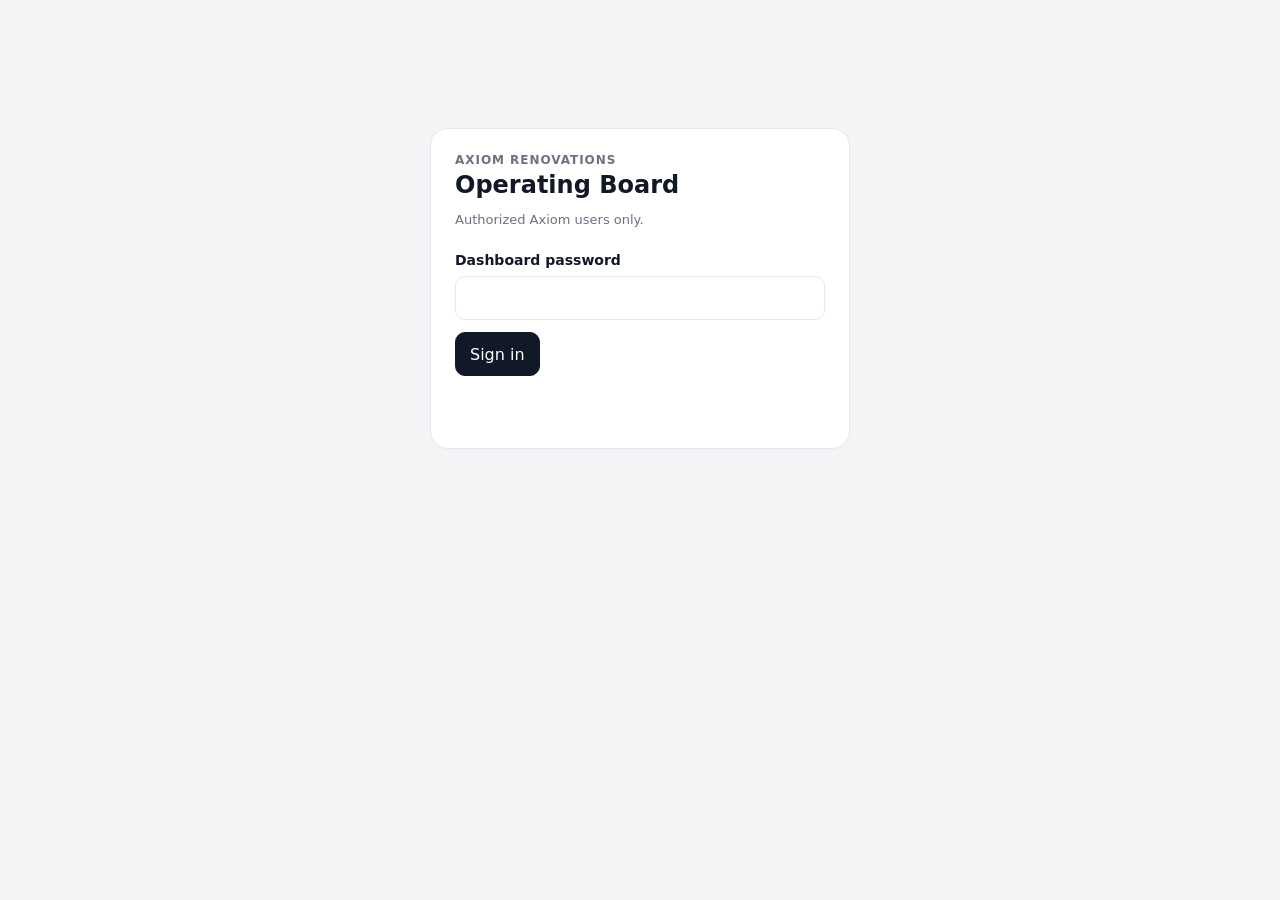
<file: ops-dashboard/login.html>
<!doctype html><html lang="en"><head><meta charset="utf-8"><meta name="viewport" content="width=device-width,initial-scale=1"><meta name="theme-color" content="#111827"><title>Axiom Board Login</title><link rel="stylesheet" href="styles.css"></head><body><main class="shell"><section class="login-panel"><p class="eyebrow">Axiom Renovations</p><h1>Operating Board</h1><p class="status">Authorized Axiom users only.</p><form id="loginForm"><label class="login-label">Dashboard password<input id="password" type="password" autocomplete="current-password" required></label><button class="button primary" type="submit">Sign in</button><p id="loginStatus" class="status" role="status"></p></form></section></main><script>const f=document.getElementById("loginForm"),s=document.getElementById("loginStatus");f.addEventListener("submit",async e=>{e.preventDefault();s.textContent="Signing in…";const r=await fetch("/api/login",{method:"POST",headers:{"content-type":"application/json"},body:JSON.stringify({password:document.getElementById("password").value})});if(r.ok){location.href="./"}else if(r.status===401){s.textContent="Password not accepted. Check the AOB password and try again."}else if(r.status===503){s.textContent="Preview sign-in is temporarily unavailable. The server configuration needs attention."}else{s.textContent="Sign-in service returned an error ("+r.status+"). Please try again."}});</script></body></html>
</file>
<file: ops-dashboard/styles.css>
:root{font-family:Inter,system-ui,-apple-system,BlinkMacSystemFont,"Segoe UI",sans-serif;color:#111827;background:#f3f4f6;--panel:#fff;--muted:#6b7280;--border:#e5e7eb;--accent:#111827;--danger:#fee2e2;--warn:#fef3c7;--ok:#dcfce7}
*{box-sizing:border-box}body{margin:0;background:#f3f4f6}.shell{max-width:980px;margin:0 auto;padding:20px 16px 48px}.topbar{display:flex;justify-content:space-between;gap:16px;align-items:center}.eyebrow{margin:0 0 4px;color:var(--muted);font-size:12px;font-weight:700;text-transform:uppercase;letter-spacing:.08em}.build-version{margin:6px 0 0;color:var(--muted);font-size:11px;font-variant-numeric:tabular-nums}h1,h2{margin:0}h3{margin:24px 0 0;font-size:13px;text-transform:uppercase;letter-spacing:.06em;color:#374151}.summary{display:grid;grid-template-columns:repeat(4,1fr);gap:10px;margin:20px 0}.summary article{background:var(--panel);border:1px solid var(--border);border-radius:14px;padding:14px}.summary strong{display:block;font-size:28px}.summary span{font-size:12px;color:var(--muted)}.controls{display:grid;grid-template-columns:minmax(0,1fr) auto;gap:14px;align-items:end;margin-bottom:14px}.filter-block{display:grid;gap:7px;min-width:0}.filter-label{font-size:11px;font-weight:700;color:var(--muted);text-transform:uppercase;letter-spacing:.06em}.filters,.owner-filters{display:flex;gap:8px;overflow:auto;padding-bottom:2px;scrollbar-width:none}.filters::-webkit-scrollbar,.owner-filters::-webkit-scrollbar{display:none}.chip,.owner-chip,.button,input{min-height:44px;border-radius:10px;border:1px solid var(--border);background:#fff;padding:0 14px;font:inherit}.chip,.owner-chip{white-space:nowrap;cursor:pointer}.chip.active{background:var(--accent);color:#fff;border-color:var(--accent)}.owner-chip{background:#fff;color:#374151}.owner-chip.active{background:#e5e7eb;color:#111827;border-color:#cbd5e1;font-weight:700}.cards{display:grid;grid-template-columns:repeat(3,minmax(0,1fr));gap:12px}.card{background:var(--panel);border:1px solid var(--border);border-radius:16px;padding:16px;text-align:left;min-height:180px;display:flex;flex-direction:column;cursor:pointer}.card:focus,.chip:focus-visible,.owner-chip:focus-visible,.button:focus-visible{outline:3px solid #93c5fd;outline-offset:2px}.card-head{display:flex;justify-content:space-between;gap:8px}.badge{font-size:11px;border:1px solid var(--border);border-radius:999px;padding:4px 8px;white-space:nowrap}.meta{color:var(--muted);font-size:12px;margin-top:4px}.source-badge{align-self:flex-start;margin-top:9px;border:1px solid var(--border);border-radius:999px;padding:3px 8px;font-size:10px;font-weight:700;letter-spacing:.04em;text-transform:uppercase;background:#f9fafb;color:#374151}.source-thumbtack{background:#fff7ed;border-color:#fed7aa;color:#9a3412}.source-networx{background:#eff6ff;border-color:#bfdbfe;color:#1d4ed8}.source-axiom{background:#ecfdf5;border-color:#bbf7d0;color:#166534}.contact-preview{color:#374151;font-size:12px;margin-top:8px;white-space:nowrap;overflow:hidden;text-overflow:ellipsis}.schedule-preview{margin-top:10px;padding:8px 10px;border-radius:10px;background:#eef2ff;border:1px solid #c7d2fe;color:#3730a3;font-size:12px;font-weight:700}.stage{font-weight:700;margin:18px 0 6px}.state{font-size:14px;color:#374151;line-height:1.4;flex:1}.card-foot{display:flex;justify-content:space-between;gap:8px;margin-top:16px;font-size:12px}.attention-high{color:#991b1b}.attention-medium{color:#92400e}.status{min-height:22px;color:var(--muted);font-size:13px}.button{display:inline-flex;align-items:center;justify-content:center;text-decoration:none;cursor:pointer}.button.primary{background:var(--accent);color:#fff;border-color:var(--accent)}.button.secondary{background:#fff;color:#111827}dialog{border:0;border-radius:18px;padding:0;max-width:720px;width:calc(100% - 24px)}dialog::backdrop{background:rgba(17,24,39,.45)}.detail{padding:20px}.detail-head{display:flex;justify-content:space-between;gap:16px;align-items:flex-start}.detail-grid{display:grid;grid-template-columns:1fr 1fr;gap:18px;margin:14px 0 22px}.detail-grid dt{font-size:11px;color:var(--muted);font-weight:700;text-transform:uppercase;letter-spacing:.06em}.detail-grid dd{margin:5px 0 0;line-height:1.45;overflow-wrap:anywhere}.detail-grid .wide{grid-column:1/-1}.client-grid{background:#f9fafb;border:1px solid var(--border);border-radius:14px;padding:14px}.schedule-grid{background:#f5f7ff;border:1px solid #dbe3ff;border-radius:14px;padding:14px}.detail-actions{display:flex;gap:10px;flex-wrap:wrap}.contact-actions{display:none}.login-panel{max-width:420px;margin:12vh auto 0;background:#fff;border:1px solid var(--border);border-radius:18px;padding:24px}.login-label{display:grid;gap:8px;margin:18px 0 12px;font-size:14px;font-weight:600}.login-label input{width:100%;font-size:16px}
@media(max-width:760px){.summary{grid-template-columns:repeat(2,1fr)}.controls{grid-template-columns:1fr;align-items:stretch}.owner-block{margin-top:2px}.filters,.owner-filters{width:100%;padding-right:4px}.owner-chip{flex:1;min-width:max-content}.cards{grid-template-columns:1fr}.detail-grid{grid-template-columns:1fr}.detail-grid .wide{grid-column:auto}.shell{padding-left:12px;padding-right:12px}.login-panel{margin-top:8vh}}

/* Independent Jobs / Leads disclosure panels */
.board-section{background:var(--panel);border:1px solid var(--border);border-radius:16px;margin:14px 0;overflow:hidden}
.board-section>summary{cursor:pointer;list-style:none;padding:18px;font-size:18px;font-weight:700;display:flex;align-items:center;gap:10px}
.board-section>summary::-webkit-details-marker{display:none}
.board-section>summary:before{content:"▸";font-size:16px;color:var(--muted)}
.board-section[open]>summary:before{content:"▾"}
.board-section .cards{padding:0 14px 14px}
.section-count{margin-left:auto;border-radius:999px;background:#f3f4f6;padding:4px 10px;font-size:13px;color:var(--muted)}

.response-flag{align-self:flex-start;margin-top:9px;padding:6px 9px;border-radius:8px;background:#fff3cd;color:#8a5300;border:1px solid #f6da85;font-size:12px;font-weight:700}

/* Explicitly unanswered lead outreach: restrained visual warning. */
.card.card-unresponsive{border:1px solid #dc2626!important;box-shadow:inset 0 0 0 1px rgba(220,38,38,.24)}
.card.card-unresponsive:hover{border-color:#b91c1c!important}

/* Lead-service status restored from the canonical Lead Sources tab. */
.lead-channel-panel{margin:0 0 18px}.lead-channel-head{display:flex;justify-content:space-between;gap:12px;align-items:center;margin-bottom:9px}.lead-channel-hint{font-size:11px;color:var(--muted)}.lead-sources{display:grid;grid-template-columns:repeat(2,minmax(0,1fr));gap:8px}.lead-source-card{border:1px solid var(--border);border-radius:12px;padding:11px;background:#fff;min-width:0}.lead-source-top{display:flex;justify-content:space-between;gap:10px;align-items:center;flex-wrap:wrap}.lead-state{font-size:10px;font-weight:800;letter-spacing:.03em;border-radius:999px;padding:4px 8px;border:1px solid var(--border);max-width:100%;overflow-wrap:anywhere}.lead-state-active{background:var(--ok);color:#166534;border-color:#bbf7d0}.lead-state-paused{background:var(--warn);color:#92400e;border-color:#fde68a}.lead-state-unknown{background:#f3f4f6;color:#4b5563}.lead-reactivation{display:flex;justify-content:space-between;gap:10px;margin-top:9px;font-size:12px;color:#374151}.lead-reactivation span,.lead-verified{color:var(--muted)}.lead-verified{font-size:10px;margin-top:7px}.lead-source-empty{font-size:12px;color:var(--muted);padding:6px 2px}@media(max-width:760px){.lead-sources{grid-template-columns:1fr}.lead-channel-hint{display:none}}

/* Contact-stage triage: red for unestablished contact, yellow for contacted follow-up. */
.card.card-follow-up{border:1px solid #d4a017!important;box-shadow:inset 0 0 0 1px rgba(212,160,23,.24)}
.card.card-follow-up:hover{border-color:#b58b0a!important}
.follow-up-flag{align-self:flex-start;margin-top:9px;padding:6px 9px;border-radius:8px;background:#fff8db;color:#855e00;border:1px solid #edd47c;font-size:12px;font-weight:700}
</file>
